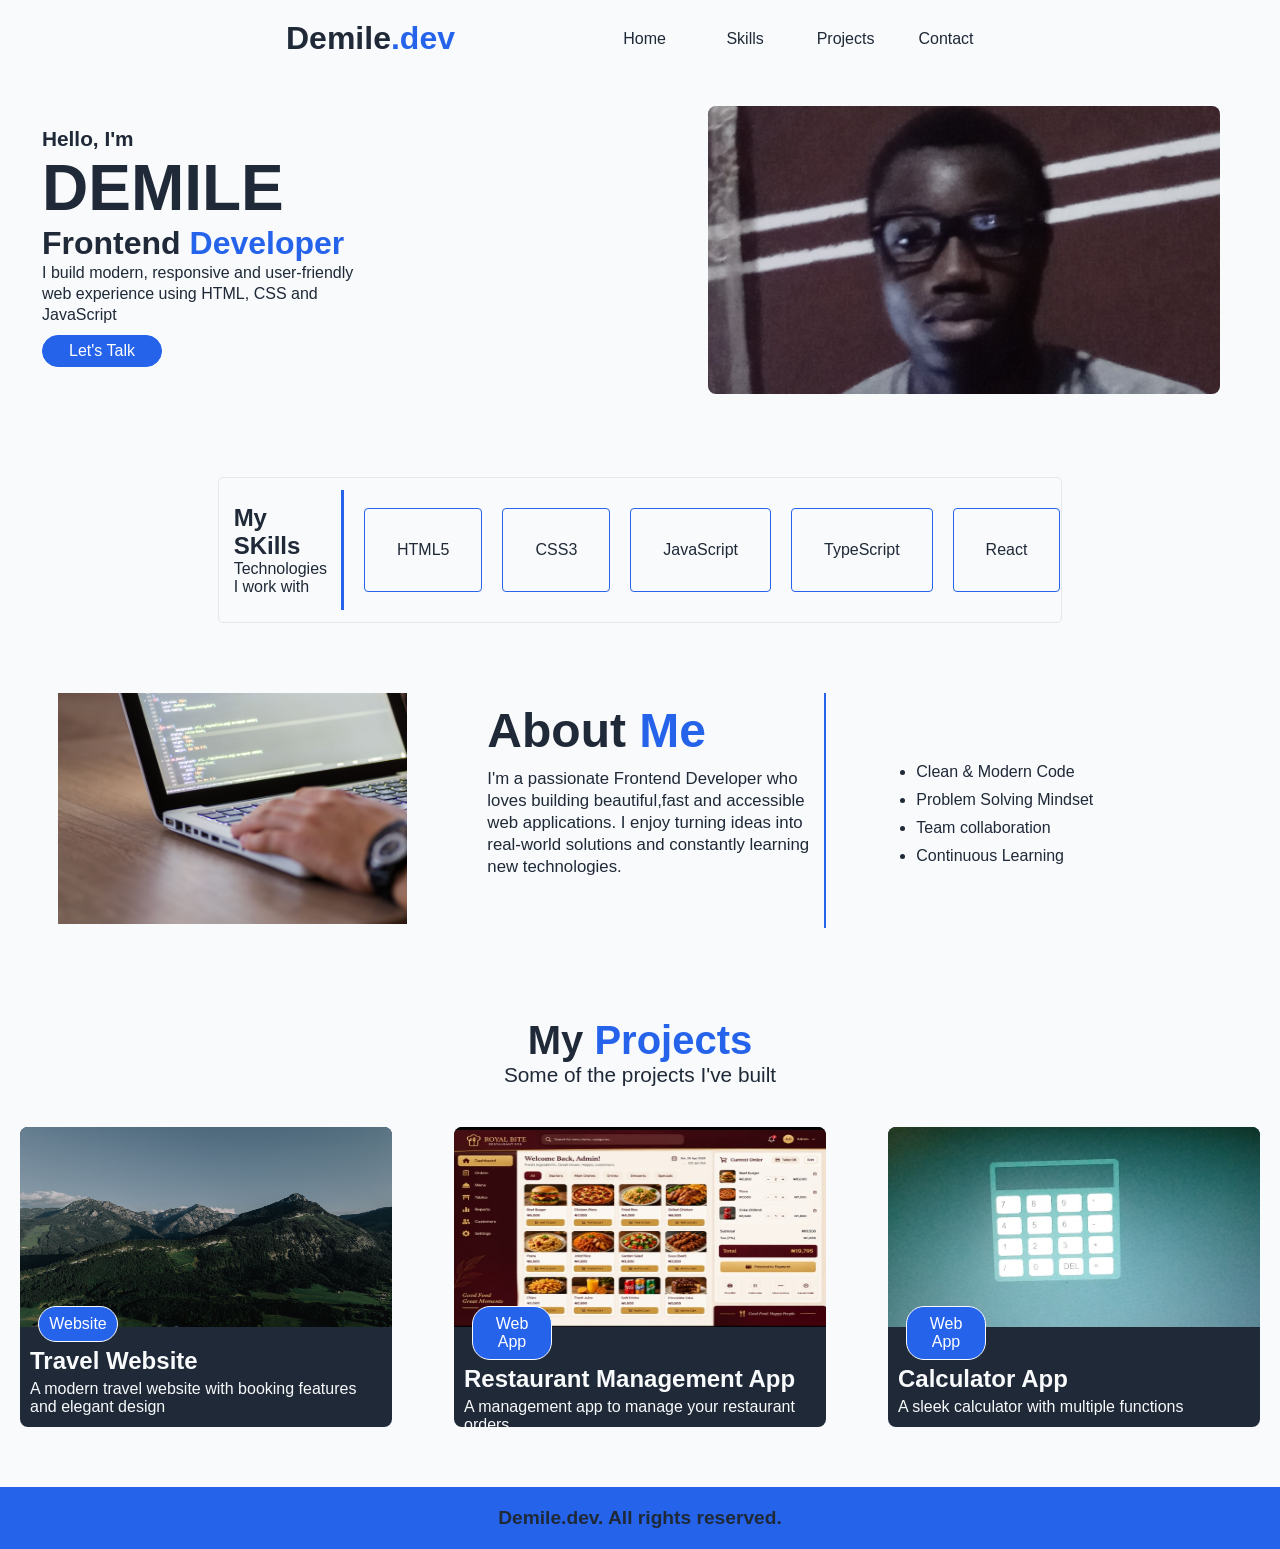
<file: index.html>
<!DOCTYPE html>
<html lang="en">
<head>
    <meta charset="UTF-8">
    <meta name="viewport" content="width=device-width, initial-scale=1.0">
    <title>Demile.com</title>
    <link rel="stylesheet" href="portfolio.css">
</head>
<body>
    <header>

      <div>
          <h1>Demile<b>.dev</b></h1>

        <div class="navBar">
            <button type="button">Home</button>
            <button type="button">Skills</button>
            <button type="button">Projects</button>
            <button type="button">Contact</button>
        </div>
      </div>
    </header>

    <section>
        <div class="hero-text">
            <p>Hello, I'm </p>
            <h2>DEMILE</h2>
            <h3>Frontend <strong>Developer</strong></h3>
            <small>I build modern, responsive and user-friendly web experience using HTML, CSS and JavaScript</small>

            <button type="button">Let's Talk</button>
        </div>

        <div class="hero-image">
            <img src="images/me.jpg" alt="">
        </div>
    </section>

    <section>
        <div>
            <h1>My SKills</h1>
            <p>Technologies I work with</p>
        </div>

        <div class="cards">
            <div class="card">HTML5</div>
            <div class="card">CSS3</div>
            <div class="card">JavaScript</div>
            <div class="card">TypeScript</div>
            <div class="card">React</div>
        </div>
    </section>

    <section>
            <div>
                <img src="images/pexels-goumbik-574077.jpg" alt="">
            </div>

            <div>
                <h1>About <b>Me</b></h1>
                <p>I'm a passionate Frontend Developer who loves building beautiful,fast and accessible web applications. I enjoy turning ideas into real-world solutions and constantly learning new technologies.</p>
            </div>

            <div>
                <ul>
                    <li>Clean & Modern Code</li>
                    <li>Problem Solving Mindset</li>
                    <li>Team collaboration</li>
                    <li>Continuous Learning</li>
                </ul>
            </div>
    </section>

    <section>
        <div>
            <h1>My <b>Projects</b></h1>
            <p>Some of the projects I've built</p>
        </div>

         <div class="project-cards">
                <aside>
                    <img src="images/pexels-hellojoshwithers-17200877.jpg" alt="">
                    <article>
                    <button type="button">Website</button>
                    <h1>Travel Website</h1>
                    <p>A modern travel website with booking features and elegant design</p>
                    </article>
                </aside>

                <aside>
                    <img src="images/Screenshot_20260925-130738_ChatGPT.jpg" alt="">
                   <article>
                     <button type="button">Web App</button>
                    <h1>Restaurant Management App</h1>
                    <p>A management app to manage your restaurant orders</p>
                   </article>
                </aside>

                <aside>
                    <img src="images/calculator-app.jpeg" alt="">
                    <article>
                    <button type="button">Web App</button>
                    <h1>Calculator App</h1>
                    <p>A sleek calculator with multiple functions</p>
                    </article>
                </aside>
            </div>
    </section>

    <footer>
        <h1>Demile.dev. All rights reserved.</h1>
    </footer>
</body>
</html>
</file>
<file: portfolio.css>
*{
    padding: 0;
    margin: 0;
    box-sizing: border-box;
}

:root{
    --primary:#2563EB;
    --secondary:#1F2937;
    --white:#FFFFFF;
    --border:#F8FAFC;
    --font:'Trebuchet MS', 'Lucida Sans Unicode', 'Lucida Grande', 'Lucida Sans', Arial, sans-serif;
}

body{
    font-family: var(--font);
    color: var(--secondary);
    background-color: var(--border);
}

header{
    background-color: var(--border);
    padding: 10px 0;
}

header>div{
    width: 60%;
    margin: 0 auto;
    padding: 10px 30px; 
    display: flex;
    align-items: center;
    justify-content: space-between;
}

header b{
    color: var(--primary);
}

.navBar button{
   margin: 0 8px;
   padding: 8px;
   width: 80px;
   background: transparent;
   border-radius: 18px;
   border: 1px solid var(--border);
   color: var(--secondary);
   font-family: var(--font);
   font-size: 1rem;
}

.navBar button:hover{
    background-color: var(--primary);
    border: 1px solid var(--primary);
    color: var(--white);
}

section:nth-of-type(1){
    background-color: var(--border);
    display: flex;
    align-items: center;
    justify-content: space-around;
    padding: 1.8rem 2rem;
}

section:nth-of-type(1) .hero-text{
    padding:10px;
}

section:nth-of-type(1) p{
    font-size: 1.3rem;
    font-weight: 600;
}

section:nth-of-type(1) h2{
   font-size: 4rem;
}

section:nth-of-type(1) h3{
    font-size: 2rem;
}

section:nth-of-type(1) strong{
    color: var(--primary);
}

section:nth-of-type(1) small{
    display: block;
    width: 52%;
    font-size: 1rem;
    line-height: 21px;
}

section:nth-of-type(1) button{
    display: block;
    width: 120px;
    padding: 6px;
    font-size:1rem;
    background-color: var(--primary);
    color: var(--white);
    border: 1px solid var(--primary);
    border-radius: 18px;
    margin: 10px 0;
}

section:nth-of-type(1) .hero-image{
    width: 50%;
    text-align: center;

}

section:nth-of-type(1) .hero-image img{
    width: 90%;
    border-radius: 8px;
}

section:nth-of-type(2) {
    border: 1px solid #E5E7EB;
    display: flex;
    align-items: center;
    justify-content: center;
    padding: 12px;
    width: 66%;;
    border-radius: 5px;
    margin: 50px auto;
}

section:nth-of-type(2)>div:first-child{
    border-right: 3px solid var(--primary);
    padding: 14px;
}

section:nth-of-type(2) .cards{
    display: flex;
    align-items: center;
    margin-left: 20px;
    gap: 20px;
}

section:nth-of-type(2) .card{
    border: 1px solid var(--primary);
    padding: 32px;
    border-radius: 4px;
}

section:nth-of-type(3){
    display: flex;
    gap: 70px;
    padding: 20px;
    width: 94%;
    margin: 0 auto;
}

section:nth-of-type(3)>div:first-child{
    width: 30%;
}

section:nth-of-type(3) img{
    width: 100%;
}

section:nth-of-type(3)>div:nth-of-type(2){
    padding-top: 30px;
    width: 30%;
    padding: 10px;
    border-right: 2px solid var(--primary);
} 

section:nth-of-type(3) h1{
    font-size: 3rem;
    margin-bottom: 10px;
}

section:nth-of-type(3) b{
    color: var(--primary);
}

section:nth-of-type(3) p{
    line-height: 22px;
    font-size: 1.05rem;
}

section:nth-of-type(3) div:last-child{
    padding: 60px 20px 0 20px;
}

section:nth-of-type(3) li{
    margin: 10px 0;
}

section:nth-of-type(4) div:first-child{
    text-align: center;
    margin-top: 70px;
    margin-bottom: 20px;
}

section:nth-of-type(4) div:first-child h1{
    font-size: 2.5rem;
}
section:nth-of-type(4) b{
    color: var(--primary);
}

section:nth-of-type(4) div:first-child p{
    font-size: 1.3rem;
}

.project-cards{
    display: flex;
    align-items: center;
    justify-content: space-between;
    padding: 20px;
}

.project-cards aside{
    width: 30%;
    height: 300px;
    border-radius: 8px 8px 8px 8px;
    background-color: var(--secondary);
    color: var(--border);
}

.project-cards img{
    width: 100%;
    height: 200px;
    border-radius: 8px 8px 0 0;
}

article{
    padding: 10px;
    margin-top: -40px;
}

aside button{
   margin: 5px 8px;
   padding: 8px;
   width: 80px;
   background:var(--primary);
   border-radius: 18px;
   border: 1px solid var(--border);
   color: var(--white);
   font-family: var(--font);
   font-size: 1rem;
}

aside h1{
    font-size: 1.5rem;
    margin-bottom: 5px;
}

footer{
    background-color: var(--primary);
    margin-top: 40px;
    text-align: center;
    padding: 20px;
}

footer h1{
    font-size: 1.2rem;
}





/* MOBILE PHONES */
@media screen and (max-width: 600px) {

  /* HEADER */
  header > div {
    width: 100%;
    padding: 10px 15px;
    flex-wrap: wrap;
    gap: 15px;
  }

  .navBar {
    display: flex;
    flex-wrap: wrap;
    justify-content: center;
    gap: 8px;
    width: 100%;
  }

  .navBar button {
    width: auto;
    font-size: 0.85rem;
    padding: 8px;
  }

  /* GENERAL SECTION SPACING */
  section {
    padding: 25px 15px;
  }

  /* HERO SECTION */
  section:nth-of-type(1) {
    flex-direction: column;
    text-align: center;
    padding: 30px 15px;
  }

  section:nth-of-type(1) .hero-text {
    width: 100%;
  }

  section:nth-of-type(1) .hero-image {
    width: 100%;
  }

  section:nth-of-type(1) h2 {
    font-size: 2.2rem;
  }

  section:nth-of-type(1) h3 {
    font-size: 1.5rem;
  }

  section:nth-of-type(1) p {
    font-size: 1rem;
  }

  section:nth-of-type(1) small {
    width: 100%;
  }

  section:nth-of-type(1) .hero-image img {
    width: 90%;
  }

  /* SECOND SECTION */
  section:nth-of-type(2) {
    flex-direction: column;
    width: 100%;
    padding: 15px;
  }

  section:nth-of-type(2) > div:first-child {
    border-right: none;
    width: 100%;
    padding: 15px;
  }

  section:nth-of-type(2) .cards {
    flex-direction: column;
    width: 100%;
    margin: 0;
    gap: 15px;
  }

  section:nth-of-type(2) .card {
    width: 100%;
    padding: 20px;
  }

  /* THIRD SECTION */
  section:nth-of-type(3) {
    flex-direction: column;
    width: 100%;
    gap: 20px;
  }

  section:nth-of-type(3) > div:first-child {
    width: 100%;
  }

  section:nth-of-type(3) > div:nth-of-type(2) {
    width: 100%;
    border-right: none;
    padding: 15px;
  }

  section:nth-of-type(3) h1 {
    font-size: 2rem;
  }

  section:nth-of-type(3) p {
    font-size: 1rem;
  }

  section:nth-of-type(3) div:last-child {
    margin: 0 auto;
    padding: 20px 10px;
  }

  /* FOURTH SECTION */
  section:nth-of-type(4) {
    width: 100%;
    padding: 20px 15px;
  }

  section:nth-of-type(4) > div:first-child {
    margin-top: 20px;
    margin-bottom: 20px;
  }

  section:nth-of-type(4) > div:first-child h1 {
    font-size: 2rem;
  }

  /* PROJECT CARDS */
  .project-cards {
    flex-direction: column;
    width: 100%;
    padding: 15px;
    gap: 20px;
  }

  .project-cards aside {
    width: 100%;
    height: auto;
  }

  .project-cards img {
    width: 100%;
    height: auto;
    object-fit: cover;
  }

  article {
    margin-top: 15px;
  }
}


/* SMALL PHONES */
@media screen and (max-width: 380px) {

  section:nth-of-type(1) h2 {
    font-size: 1.8rem;
  }

  section:nth-of-type(1) h3 {
    font-size: 1.3rem;
  }

  section:nth-of-type(3) h1 {
    font-size: 1.7rem;
  }

  .navBar button {
    font-size: 0.75rem;
    padding: 6px;
  }

  section:nth-of-type(2) .card {
    padding: 15px;
  }
}


/* TABLETS */
@media screen and (max-width: 1040px) {

  header > div {
    width: 90%;
  }

  section:nth-of-type(1) {
    flex-wrap: wrap;
    gap: 20px;
  }

  section:nth-of-type(1) .hero-text {
    width: 50%;
  }

  section:nth-of-type(1) .hero-image {
    width: 45%;
  }

  section:nth-of-type(1) h2 {
    font-size: 3rem;
  }

  section:nth-of-type(2) {
    flex-wrap: wrap;
    justify-content: center;
  }

  section:nth-of-type(2)>div:first-child{
    border: none;
  }

  section:nth-of-type(3)>div:first-child{
    width: 100%;
}

section:nth-of-type(3)>div:nth-of-type(2){
    width: 100%;
    margin: 20px 0;
    border: none;
} 

  section:nth-of-type(2) .cards {
    flex-wrap: wrap;
    justify-content: center;
    margin-left: 0;
  }

  section:nth-of-type(2) .card {
    flex: 1 1 250px;
  }

  section:nth-of-type(3) {
    display: block;
    width: 95%;
  }

   section:nth-of-type(3) div{
    width: 100%;
   }

  section:nth-of-type(3) h1 {
    font-size: 2.5rem;
  }

  .project-cards {
    flex-wrap: wrap;
    gap: 20px;
  }

  .project-cards aside {
    width: 45%;
  }
}
</file>
